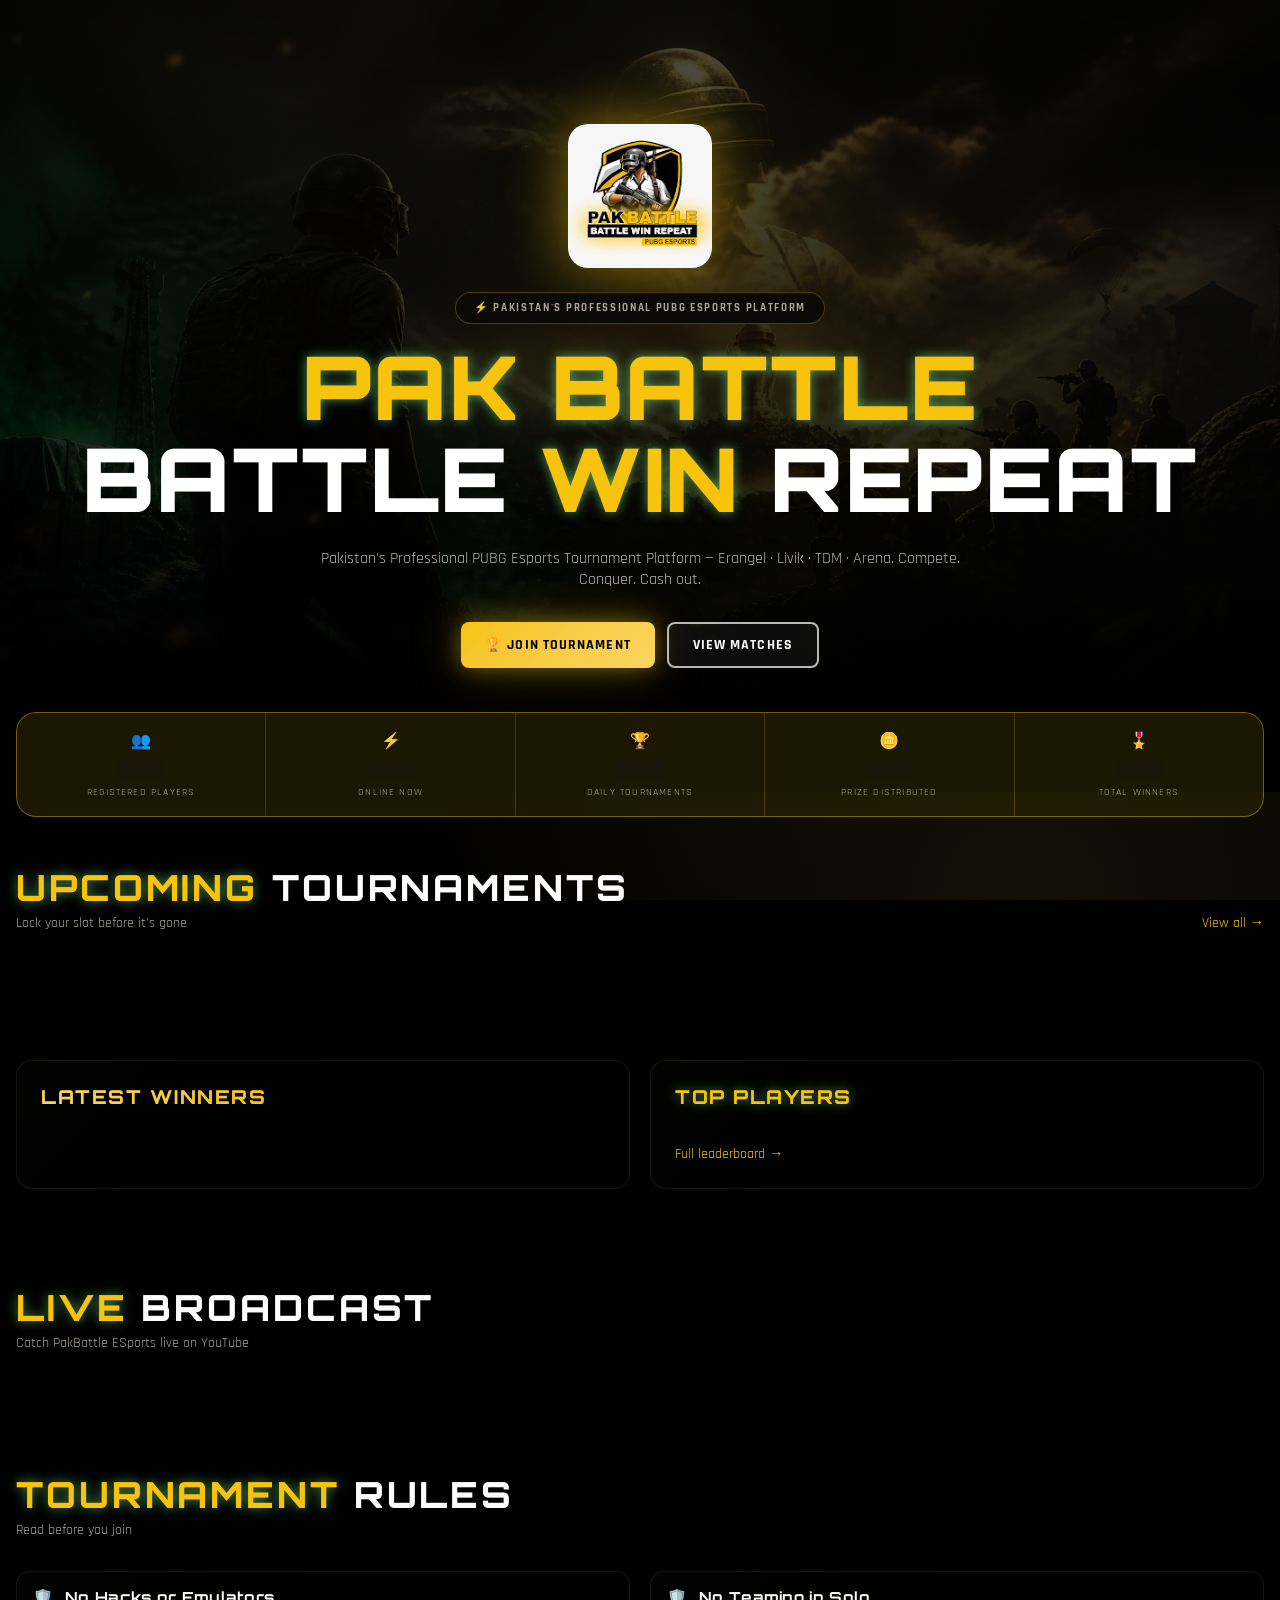
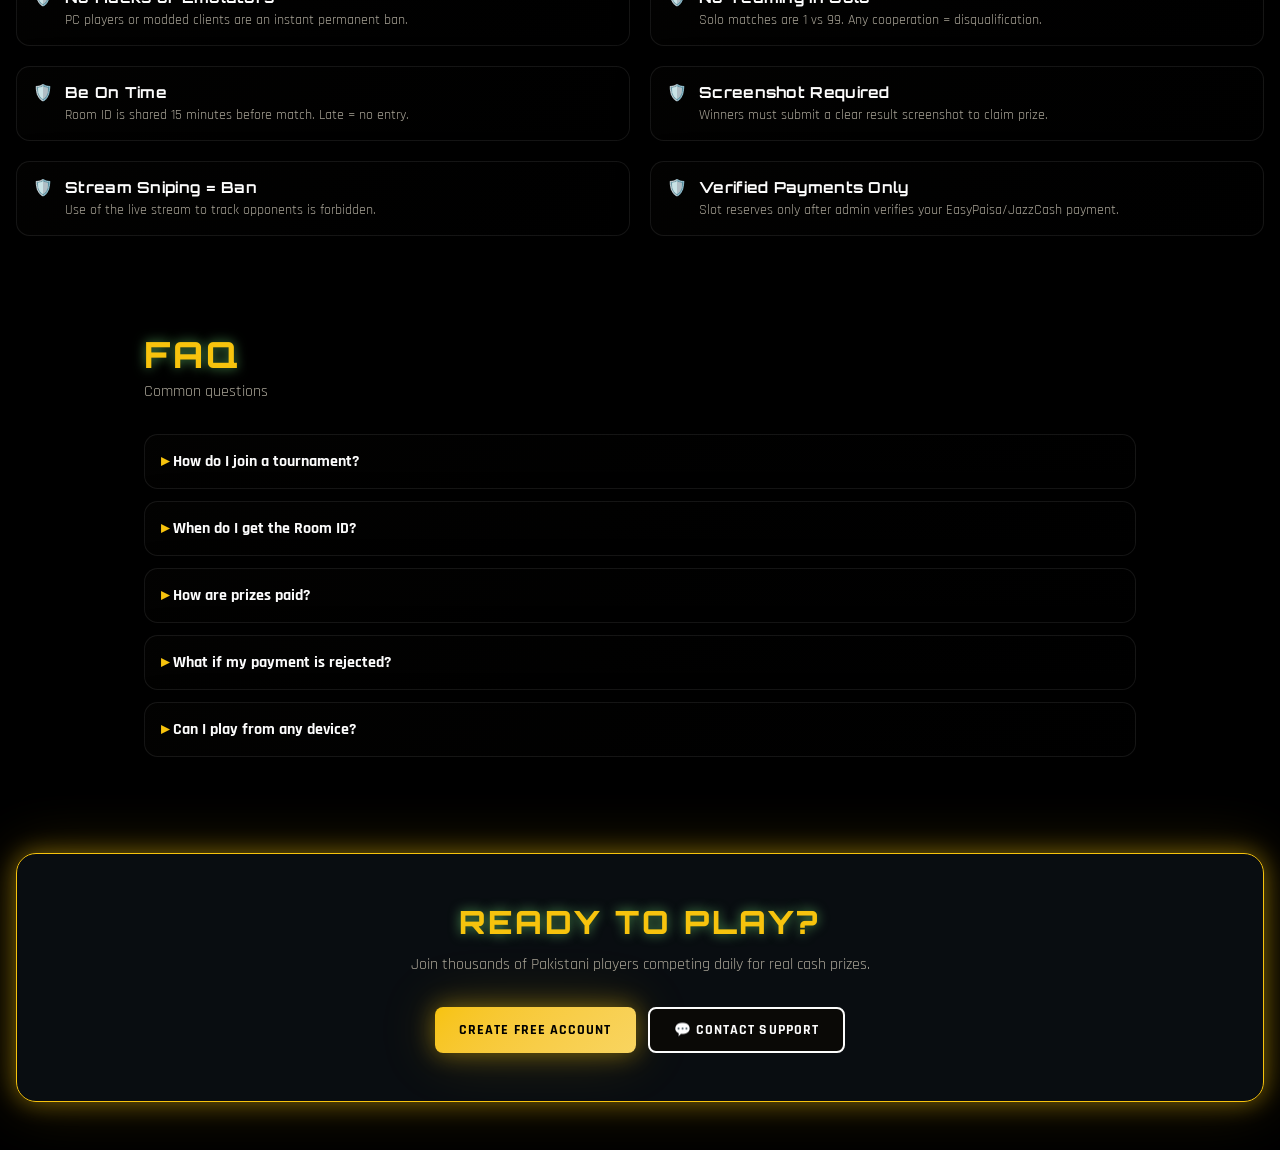
<file: index.html>
<!DOCTYPE html>
<html lang="en">
<head>
<meta charset="UTF-8" />
<meta name="viewport" content="width=device-width, initial-scale=1" />
<title>PakBattle Esports — Pakistan's No.1 PUBG Mobile Tournament Platform</title>
<meta name="description" content="Join daily paid PUBG Mobile tournaments in Pakistan. Big prize pools. EasyPaisa & JazzCash payments." />
<link rel="icon" href="assets/logo.png" />
<link rel="stylesheet" href="css/style.css" />
</head>
<body>
<div id="header"></div>
<main>

  <section class="hero">
    <img class="bg" src="assets/hero-bg.jpg" alt="" />
    <div class="overlay"></div>
    <div class="hero-content">
      <img class="logo" src="assets/logo.png" alt="PAK BATTLE" />
      <div class="pill" style="margin-bottom:1rem;">⚡ Pakistan's Professional PUBG Esports Platform</div>
      <h1><span class="neon-text">PAK BATTLE</span><br /><span style="color:#fff;">BATTLE <span class="neon-text">WIN</span> REPEAT</span></h1>
      <p>Pakistan's Professional PUBG Esports Tournament Platform — Erangel · Livik · TDM · Arena. Compete. Conquer. Cash out.</p>
      <div class="hero-actions">
        <a href="tournaments.html" class="btn-neon">🏆 Join Tournament</a>
        <a href="live.html" class="btn-outline" style="border:2px solid rgba(255,255,255,.7); background:rgba(255,255,255,.05);">View Matches</a>
      </div>
    </div>
  </section>

  <section class="container" style="margin-top:-5rem; position:relative;">
    <div id="liveStats" class="live-stats">
      <div class="item"><div class="icon">👥</div><div class="val skeleton" style="height:1.4rem;width:3rem;margin:0 auto;">&nbsp;</div><div class="lbl">Registered Players</div></div>
      <div class="item"><div class="icon">⚡</div><div class="val skeleton" style="height:1.4rem;width:3rem;margin:0 auto;">&nbsp;</div><div class="lbl">Online Now</div></div>
      <div class="item"><div class="icon">🏆</div><div class="val skeleton" style="height:1.4rem;width:3rem;margin:0 auto;">&nbsp;</div><div class="lbl">Daily Tournaments</div></div>
      <div class="item"><div class="icon">🪙</div><div class="val skeleton" style="height:1.4rem;width:3rem;margin:0 auto;">&nbsp;</div><div class="lbl">Prize Distributed</div></div>
      <div class="item"><div class="icon">🎖️</div><div class="val skeleton" style="height:1.4rem;width:3rem;margin:0 auto;">&nbsp;</div><div class="lbl">Total Winners</div></div>
    </div>
  </section>

  <section class="section" id="liveSection" style="display:none;">
    <div class="section-head"><div><h2 class="section-title"><span class="neon-text">Live</span> Broadcast</h2><p>🔴 Streaming right now on YouTube</p></div></div>
    <div class="animate-float-up" style="margin-top:1.5rem;" id="liveEmbedTop"></div>
  </section>

  <section class="section" id="featuredSection" style="display:none;">
    <div class="section-head"><div><h2 class="section-title"><span class="neon-text">Featured</span> Tournament</h2><p>The biggest battle this week</p></div></div>
    <div id="featuredCard" class="glass" style="margin-top:2rem; border-radius:1.25rem; overflow:hidden; display:grid;"></div>
  </section>

  <section class="section">
    <div class="section-head">
      <div><h2 class="section-title"><span class="neon-text">Upcoming</span> Tournaments</h2><p>Lock your slot before it's gone</p></div>
      <a href="tournaments.html" style="color:var(--primary); font-size:.9rem;">View all →</a>
    </div>
    <div id="upcomingGrid" class="grid grid-3" style="margin-top:2rem;"></div>
  </section>

  <section class="section grid grid-2">
    <div class="glass card">
      <h3 class="section-title" style="font-size:1.2rem;"><span class="gold-text">Latest Winners</span></h3>
      <div id="winnersList" style="margin-top:1.25rem; display:flex; flex-direction:column; gap:.75rem;"></div>
    </div>
    <div class="glass card">
      <h3 class="section-title" style="font-size:1.2rem;"><span class="neon-text">Top Players</span></h3>
      <div id="topPlayersList" style="margin-top:1.25rem; display:flex; flex-direction:column; gap:.5rem;"></div>
      <a href="leaderboard.html" style="display:inline-block; margin-top:1rem; color:var(--primary); font-size:.9rem;">Full leaderboard →</a>
    </div>
  </section>

  <section class="section" id="liveSectionBottom">
    <div class="section-head"><div><h2 class="section-title"><span class="neon-text">Live</span> Broadcast</h2><p>Catch PakBattle ESports live on YouTube</p></div></div>
    <div class="animate-float-up" style="margin-top:1.5rem;" id="liveEmbedBottom"></div>
  </section>

  <section class="section">
    <div class="section-head"><div><h2 class="section-title"><span class="neon-text">Tournament</span> Rules</h2><p>Read before you join</p></div></div>
    <div class="grid grid-2" style="margin-top:2rem;">
      <div class="glass rule-card"><div>🛡️</div><div><h4>No Hacks or Emulators</h4><p>PC players or modded clients are an instant permanent ban.</p></div></div>
      <div class="glass rule-card"><div>🛡️</div><div><h4>No Teaming in Solo</h4><p>Solo matches are 1 vs 99. Any cooperation = disqualification.</p></div></div>
      <div class="glass rule-card"><div>🛡️</div><div><h4>Be On Time</h4><p>Room ID is shared 15 minutes before match. Late = no entry.</p></div></div>
      <div class="glass rule-card"><div>🛡️</div><div><h4>Screenshot Required</h4><p>Winners must submit a clear result screenshot to claim prize.</p></div></div>
      <div class="glass rule-card"><div>🛡️</div><div><h4>Stream Sniping = Ban</h4><p>Use of the live stream to track opponents is forbidden.</p></div></div>
      <div class="glass rule-card"><div>🛡️</div><div><h4>Verified Payments Only</h4><p>Slot reserves only after admin verifies your EasyPaisa/JazzCash payment.</p></div></div>
    </div>
  </section>

  <section class="section" id="reviewsSection" style="display:none;">
    <div class="section-head"><div><h2 class="section-title"><span class="neon-text">Player</span> Reviews</h2><p>What the community says</p></div></div>
    <div id="reviewsGrid" class="grid grid-3" style="margin-top:2rem;"></div>
  </section>

  <section class="container-md" style="padding:3rem 1rem;">
    <div><h2 class="section-title"><span class="neon-text">FAQ</span></h2><p class="muted" style="margin-top:.25rem;">Common questions</p></div>
    <div style="margin-top:2rem; display:flex; flex-direction:column; gap:.75rem;">
      <details class="faq glass"><summary>How do I join a tournament?</summary><p>Create an account, pick a tournament, pay the entry fee via EasyPaisa or JazzCash, upload your screenshot. Admin verifies and your slot is reserved.</p></details>
      <details class="faq glass"><summary>When do I get the Room ID?</summary><p>Room ID and password appear in your dashboard 15 minutes before match start.</p></details>
      <details class="faq glass"><summary>How are prizes paid?</summary><p>Winners receive their prize via the same method they paid (EasyPaisa or JazzCash) within 24 hours.</p></details>
      <details class="faq glass"><summary>What if my payment is rejected?</summary><p>You'll be notified with a reason. Resubmit with the correct transaction ID and screenshot.</p></details>
      <details class="faq glass"><summary>Can I play from any device?</summary><p>Mobile and tablet only. Emulators are banned and result in a permanent ban.</p></details>
    </div>
  </section>

  <section class="section">
    <div class="glass-strong neon-border" style="border-radius:1.25rem; padding:3rem 1.5rem; text-align:center;">
      <h3 class="section-title" style="font-size:2rem;"><span class="neon-text">Ready to play?</span></h3>
      <p class="muted" style="margin:.75rem auto 0; max-width:32rem;">Join thousands of Pakistani players competing daily for real cash prizes.</p>
      <div class="hero-actions">
        <a href="auth.html?mode=signup" class="btn-neon">Create Free Account</a>
        <a href="contact.html" class="btn-outline" style="border:2px solid var(--accent); color:var(--accent);">💬 Contact Support</a>
      </div>
    </div>
  </section>

</main>
<div id="footer"></div>
<script type="module" src="js/home.js"></script>
</body>
</html>
</file>
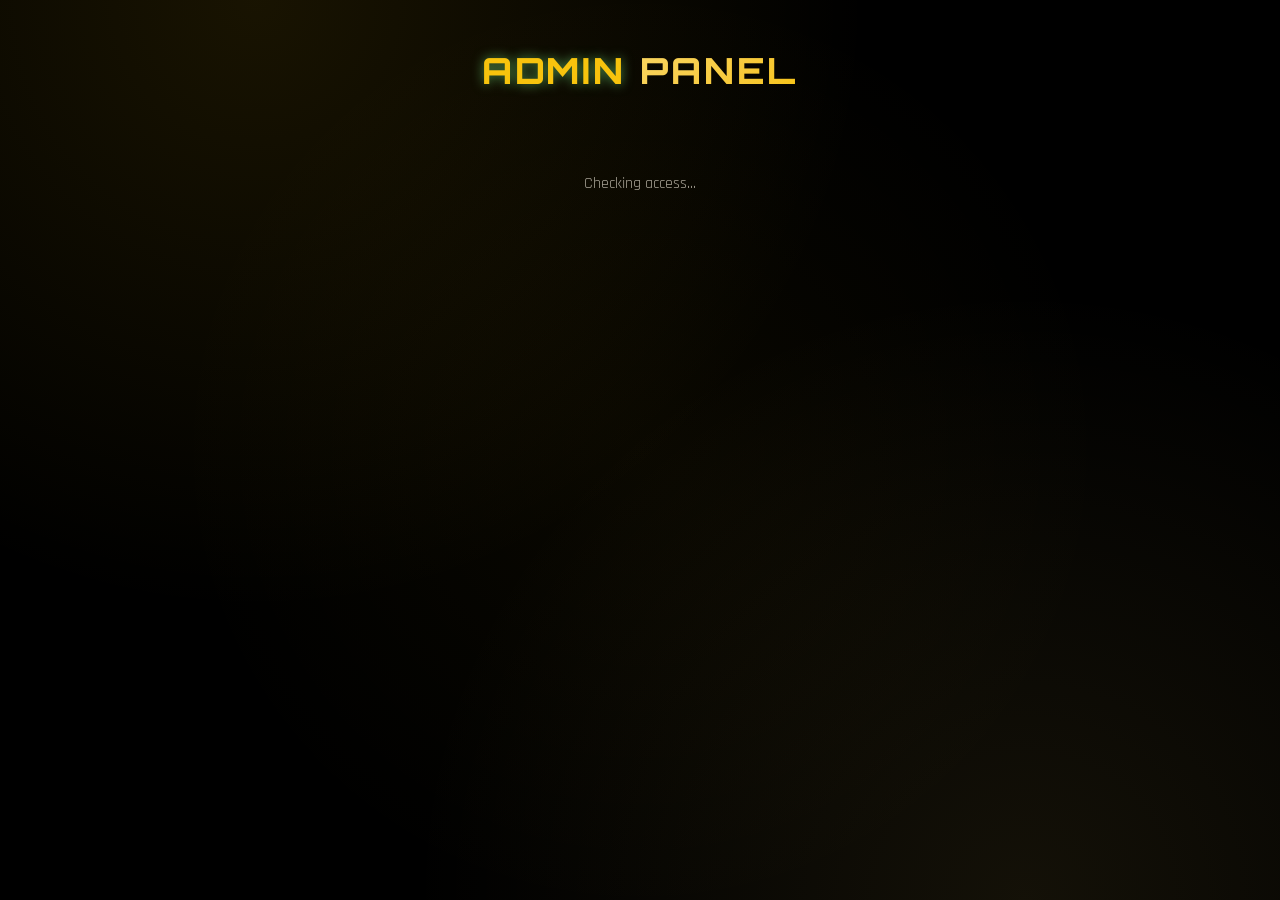
<file: admin.html>
<!DOCTYPE html>
<html lang="en">
<head>
<meta charset="UTF-8" />
<meta name="viewport" content="width=device-width, initial-scale=1" />
<title>Admin — PakBattle Esports</title>
<link rel="icon" href="assets/logo.png" />
<link rel="stylesheet" href="css/style.css" />
</head>
<body>
<div id="header"></div>
<main class="section">
  <h1 class="section-title"><span class="neon-text">Admin</span> <span class="gold-text">Panel</span></h1>
  <div id="gate" class="page-loading">Checking access...</div>

  <div id="adminUi" style="display:none;">
    <div class="admin-tabbar" id="adminTabs">
      <button class="pill active" data-tab="tournaments">🏆 Tournaments</button>
      <button class="pill" data-tab="payments">💳 Payments</button>
      <button class="pill" data-tab="rooms">🔑 Room IDs</button>
      <button class="pill" data-tab="results">🎖️ Results</button>
      <button class="pill" data-tab="players">👥 Players</button>
      <button class="pill" data-tab="settings">⚙️ Settings</button>
    </div>
    <div class="glass admin-panel" id="adminPanel"></div>
  </div>
</main>
<div id="footer"></div>
<script type="module" src="js/admin.js"></script>
</body>
</html>
</file>
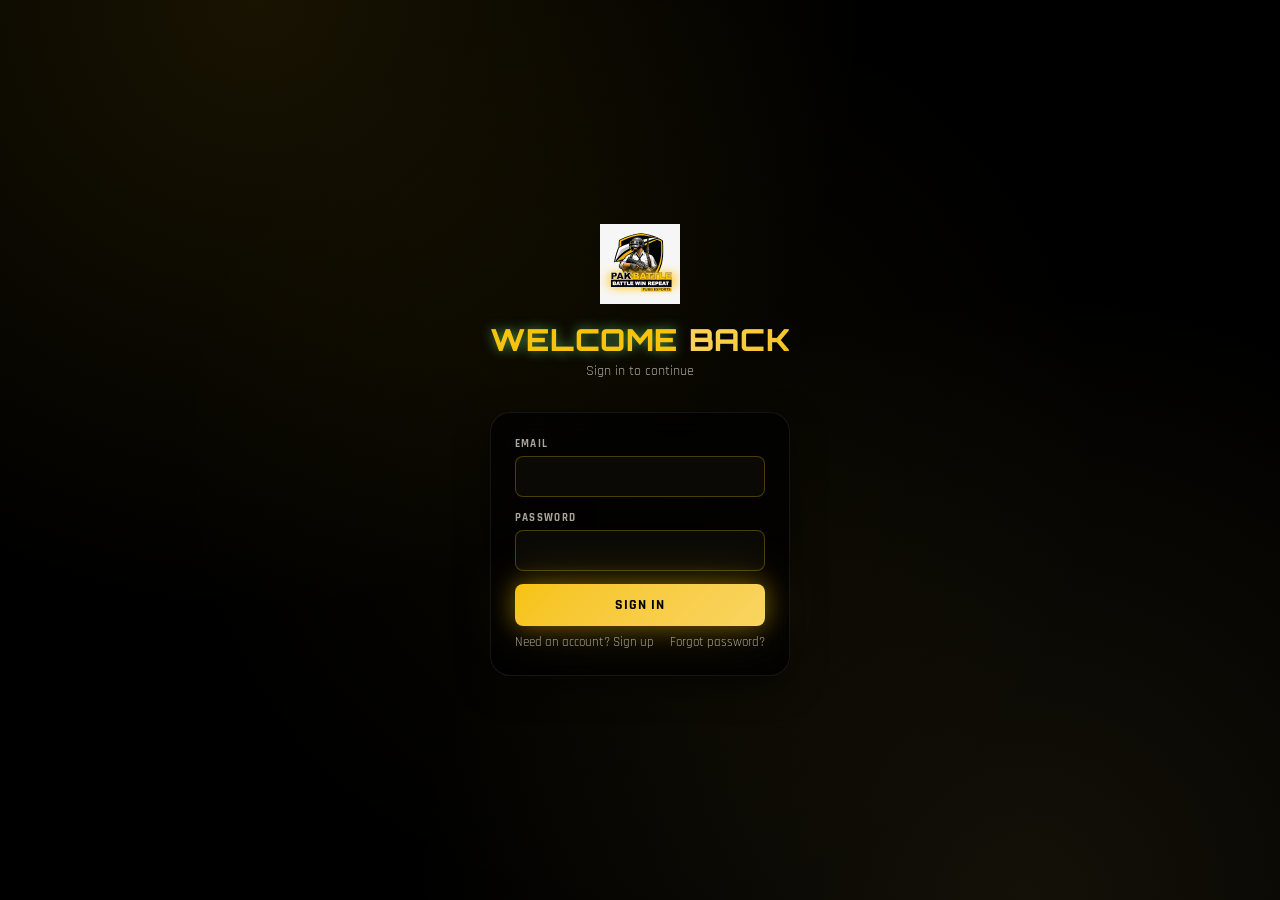
<file: auth.html>
<!DOCTYPE html>
<html lang="en">
<head>
<meta charset="UTF-8" />
<meta name="viewport" content="width=device-width, initial-scale=1" />
<title>Login / Sign Up — PakBattle Esports</title>
<link rel="icon" href="assets/logo.png" />
<link rel="stylesheet" href="css/style.css" />
</head>
<body>
<div id="header"></div>
<main class="auth-wrap">
  <img class="logo" src="assets/logo.png" alt="" />
  <h1 id="authTitle"><span class="neon-text">Welcome</span> <span class="gold-text">Back</span></h1>
  <p id="authSub">Sign in to continue</p>

  <form id="authForm" class="glass auth-form">
    <div id="signupFields" style="display:none;">
      <label class="field"><span>Full Name</span><input id="full_name" /></label>
      <div class="two-col">
        <label class="field"><span>PUBG UID</span><input id="pubg_uid" /></label>
        <label class="field"><span>PUBG Username</span><input id="pubg_username" /></label>
      </div>
      <label class="field"><span>Mobile</span><input id="mobile" placeholder="03XX-XXXXXXX" /></label>
    </div>
    <label class="field"><span>Email</span><input id="email" type="email" required /></label>
    <label class="field"><span>Password</span><input id="password" type="password" required /></label>
    <label class="field" id="confirmField" style="display:none;"><span>Confirm Password</span><input id="confirm" type="password" /></label>

    <button type="submit" id="submitBtn" class="btn-neon" style="width:100%;">Sign In</button>

    <div class="form-foot">
      <button type="button" id="toggleMode">Need an account? Sign up</button>
      <button type="button" id="forgotBtn">Forgot password?</button>
    </div>
  </form>
</main>
<div id="footer"></div>
<script type="module" src="js/auth-page.js"></script>
</body>
</html>
</file>
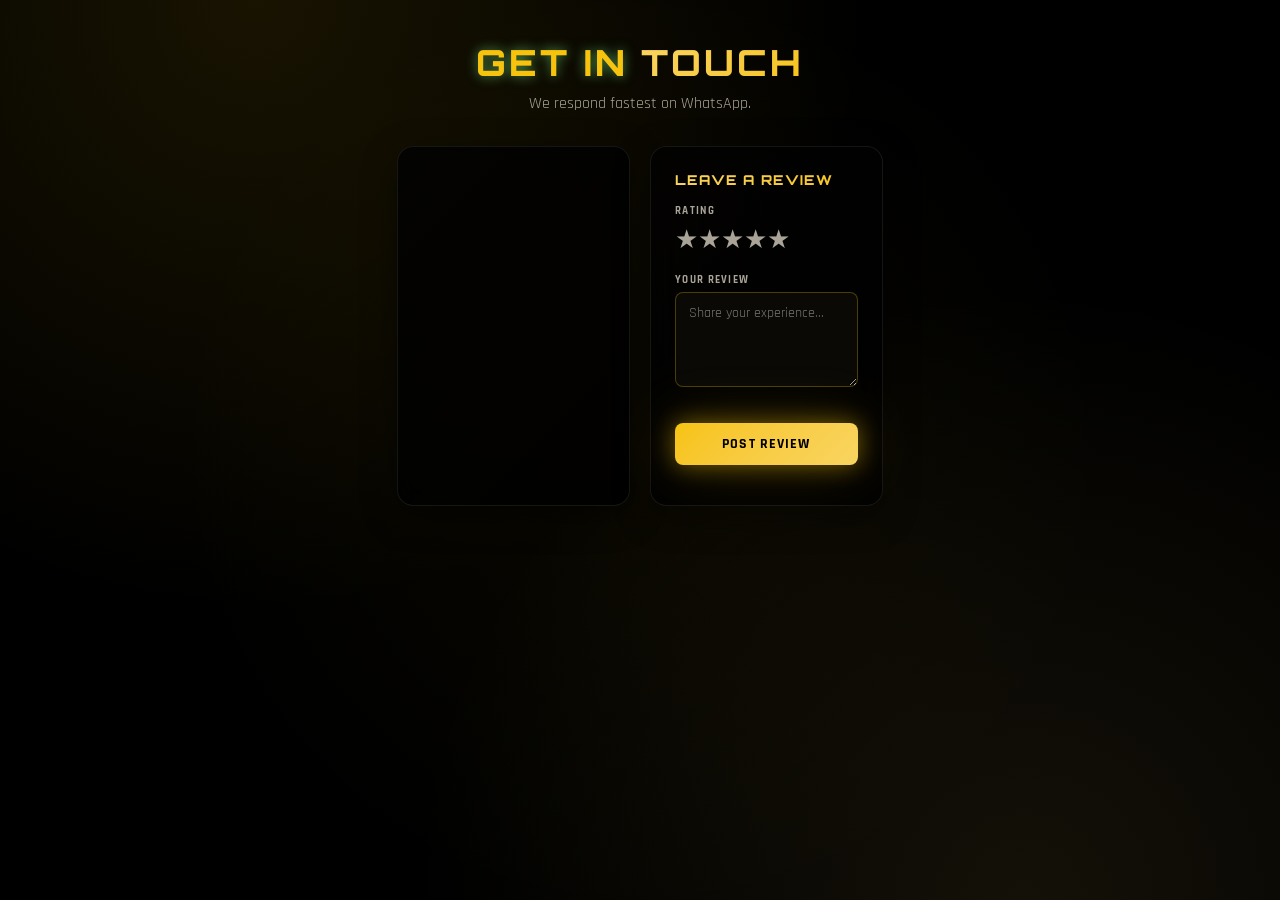
<file: contact.html>
<!DOCTYPE html>
<html lang="en">
<head>
<meta charset="UTF-8" />
<meta name="viewport" content="width=device-width, initial-scale=1" />
<title>Contact — PakBattle Esports</title>
<link rel="icon" href="assets/logo.png" />
<link rel="stylesheet" href="css/style.css" />
</head>
<body>
<div id="header"></div>
<main class="container-md" style="padding:2.5rem 1rem;">
  <div class="text-center">
    <h1 class="section-title"><span class="neon-text">Get in</span> <span class="gold-text">Touch</span></h1>
    <p class="muted" style="margin-top:.5rem;">We respond fastest on WhatsApp.</p>
  </div>

  <div class="grid grid-2" style="margin-top:2rem;">
    <div class="glass card" id="contactBox"></div>

    <form id="reviewForm" class="glass card" style="display:flex; flex-direction:column; gap:1rem;">
      <h3 class="gold-text" style="font-size:.85rem; font-weight:800; text-transform:uppercase; letter-spacing:.1em;">Leave a Review</h3>
      <div>
        <span style="display:block; margin-bottom:.35rem; font-size:.68rem; font-weight:700; text-transform:uppercase; letter-spacing:.12em; color:var(--muted-foreground);">Rating</span>
        <div class="stars" id="starRow">
          <button type="button" data-n="1">★</button><button type="button" data-n="2">★</button><button type="button" data-n="3">★</button><button type="button" data-n="4">★</button><button type="button" data-n="5">★</button>
        </div>
      </div>
      <label class="field"><span>Your Review</span><textarea id="comment" rows="4" maxlength="500" placeholder="Share your experience..."></textarea></label>
      <button type="submit" class="btn-neon">Post Review</button>
      <p id="reviewHint" class="muted text-center" style="font-size:.75rem;"></p>
    </form>
  </div>
</main>
<div id="footer"></div>
<script type="module" src="js/contact.js"></script>
</body>
</html>
</file>
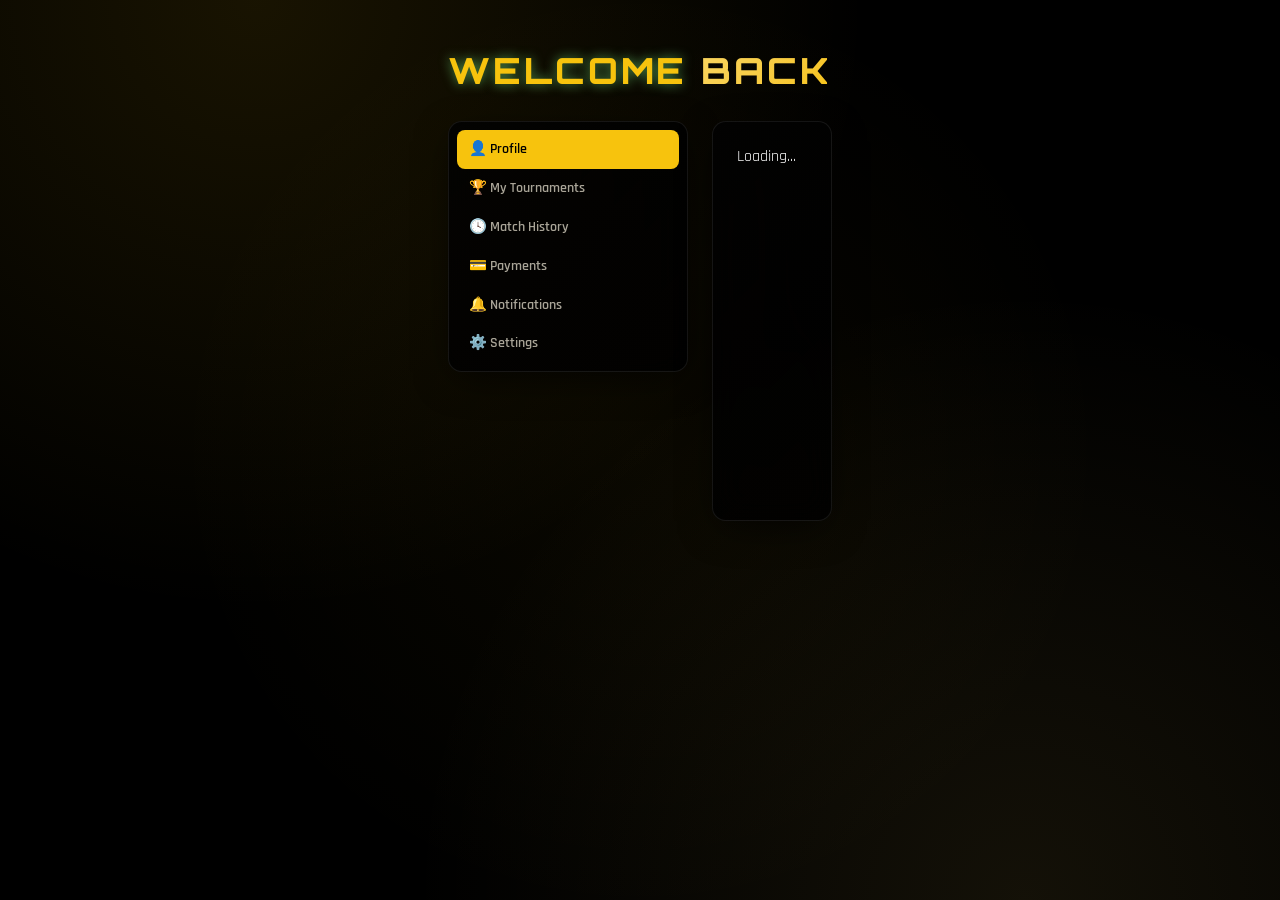
<file: dashboard.html>
<!DOCTYPE html>
<html lang="en">
<head>
<meta charset="UTF-8" />
<meta name="viewport" content="width=device-width, initial-scale=1" />
<title>Dashboard — PakBattle Esports</title>
<link rel="icon" href="assets/logo.png" />
<link rel="stylesheet" href="css/style.css" />
</head>
<body>
<div id="header"></div>
<main class="section">
  <div style="display:flex; flex-wrap:wrap; align-items:center; justify-content:space-between; gap:1rem;">
    <div>
      <h1 class="section-title"><span class="neon-text">Welcome</span> <span class="gold-text">back</span></h1>
      <p class="muted" id="welcomeName" style="margin-top:.25rem;"></p>
    </div>
    <a href="admin.html" id="adminLink" class="btn-gold btn-sm" style="display:none;">Admin Panel</a>
  </div>

  <div class="dash-layout">
    <aside class="glass dash-side" id="tabRow">
      <button data-tab="profile" class="active">👤 Profile</button>
      <button data-tab="tournaments">🏆 My Tournaments</button>
      <button data-tab="history">🕓 Match History</button>
      <button data-tab="payments">💳 Payments</button>
      <button data-tab="notifications">🔔 Notifications</button>
      <button data-tab="settings">⚙️ Settings</button>
    </aside>
    <section class="glass dash-panel" id="panel">Loading...</section>
  </div>
</main>
<div id="footer"></div>
<script type="module" src="js/dashboard.js"></script>
</body>
</html>
</file>
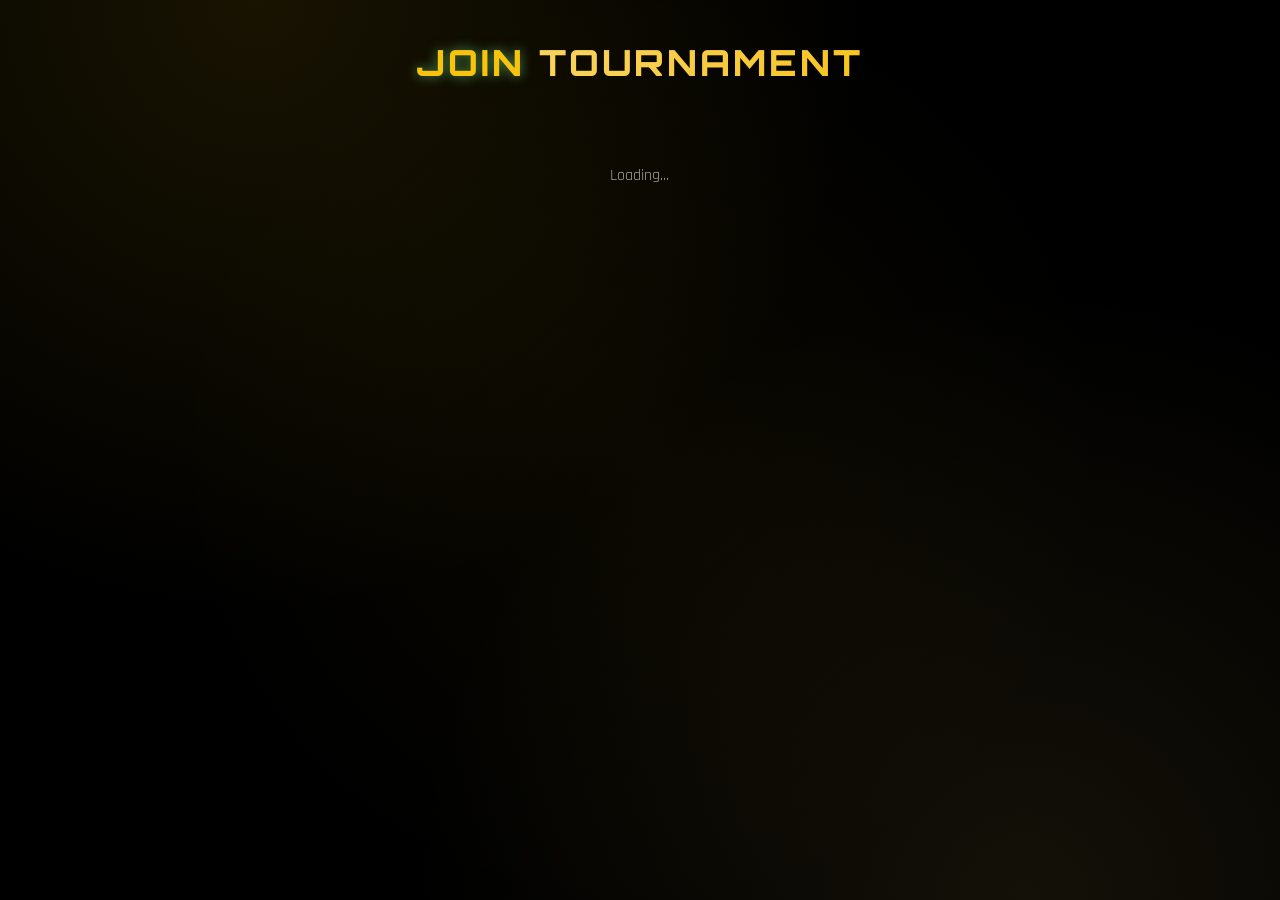
<file: join.html>
<!DOCTYPE html>
<html lang="en">
<head>
<meta charset="UTF-8" />
<meta name="viewport" content="width=device-width, initial-scale=1" />
<title>Join Tournament — PakBattle Esports</title>
<link rel="icon" href="assets/logo.png" />
<link rel="stylesheet" href="css/style.css" />
</head>
<body>
<div id="header"></div>
<main class="container-sm" style="padding:2.5rem 1rem;">
  <h1 class="section-title"><span class="neon-text">Join</span> <span class="gold-text">Tournament</span></h1>
  <div id="content" class="page-loading">Loading...</div>
</main>
<div id="footer"></div>
<script type="module" src="js/join.js"></script>
</body>
</html>
</file>
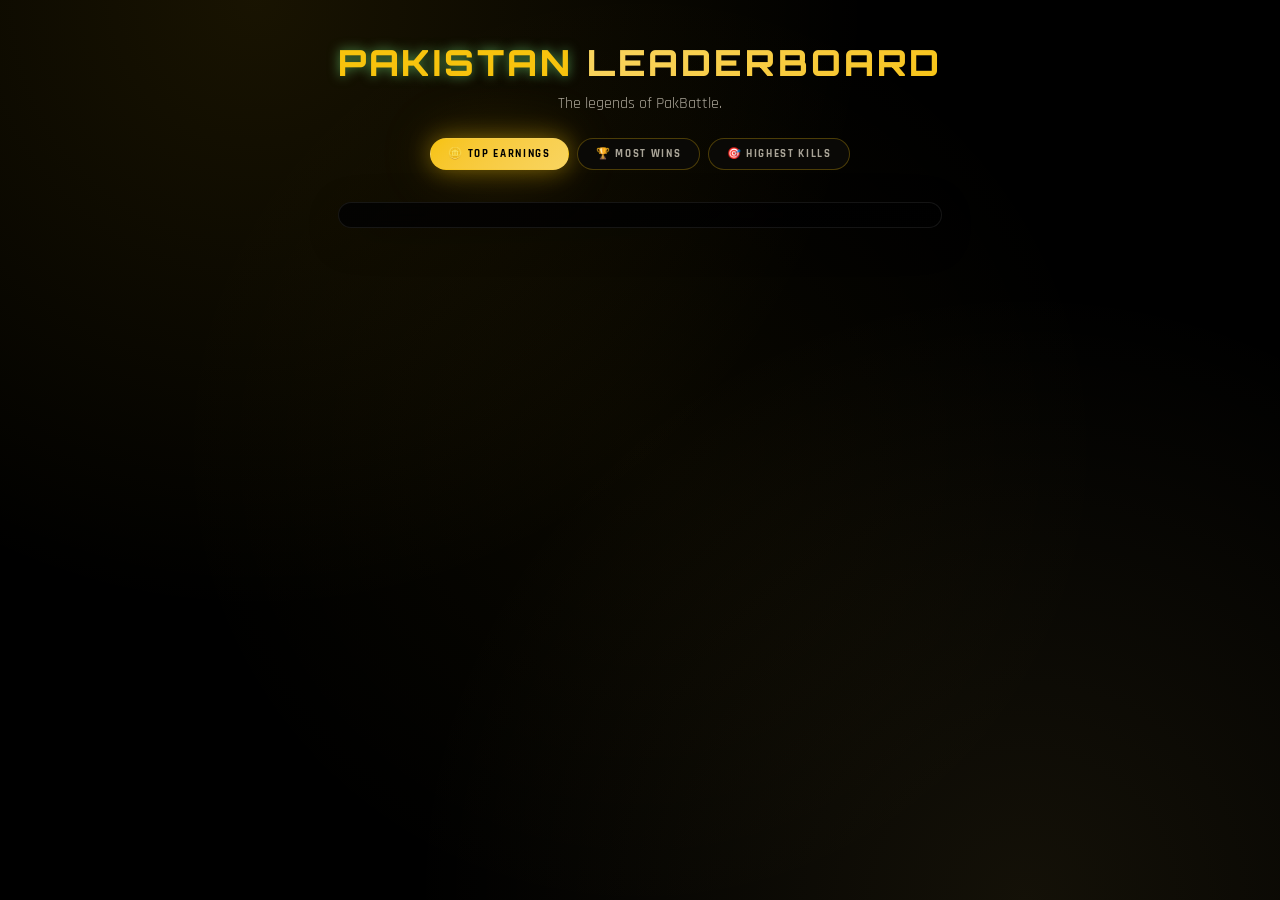
<file: leaderboard.html>
<!DOCTYPE html>
<html lang="en">
<head>
<meta charset="UTF-8" />
<meta name="viewport" content="width=device-width, initial-scale=1" />
<title>Leaderboard — PakBattle Esports</title>
<link rel="icon" href="assets/logo.png" />
<link rel="stylesheet" href="css/style.css" />
</head>
<body>
<div id="header"></div>
<main class="container-md" style="padding:2.5rem 1rem;">
  <div class="text-center">
    <h1 class="section-title"><span class="neon-text">Pakistan</span> <span class="gold-text">Leaderboard</span></h1>
    <p class="muted" style="margin-top:.5rem;">The legends of PakBattle.</p>
  </div>
  <div class="tabs-row" style="justify-content:center; margin-top:1.5rem;" id="sortRow">
    <button class="pill active" data-sort="total_earnings">🪙 Top Earnings</button>
    <button class="pill" data-sort="total_wins">🏆 Most Wins</button>
    <button class="pill" data-sort="total_kills">🎯 Highest Kills</button>
  </div>
  <div id="list" class="glass" style="margin-top:2rem; border-radius:1.25rem; padding:.75rem;"></div>
</main>
<div id="footer"></div>
<script type="module" src="js/leaderboard.js"></script>
</body>
</html>
</file>
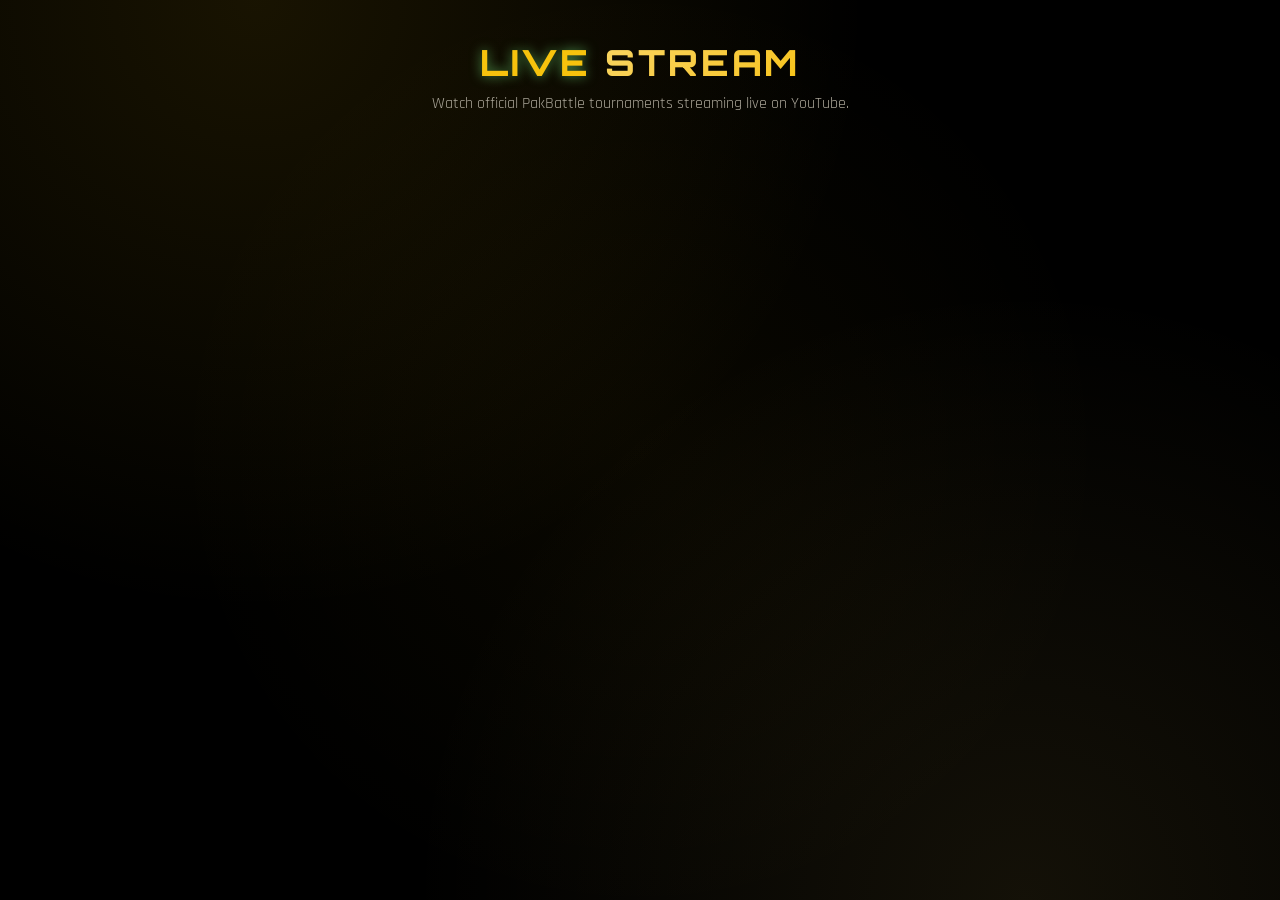
<file: live.html>
<!DOCTYPE html>
<html lang="en">
<head>
<meta charset="UTF-8" />
<meta name="viewport" content="width=device-width, initial-scale=1" />
<title>Live Stream — PakBattle Esports</title>
<link rel="icon" href="assets/logo.png" />
<link rel="stylesheet" href="css/style.css" />
</head>
<body>
<div id="header"></div>
<main class="container-md" style="padding:2.5rem 1rem;">
  <div class="text-center">
    <h1 class="section-title"><span class="neon-text">Live</span> <span class="gold-text">Stream</span></h1>
    <p class="muted" style="margin-top:.5rem;">Watch official PakBattle tournaments streaming live on YouTube.</p>
  </div>
  <div id="embed" style="margin-top:2rem;"></div>
</main>
<div id="footer"></div>
<script type="module" src="js/live.js"></script>
</body>
</html>
</file>
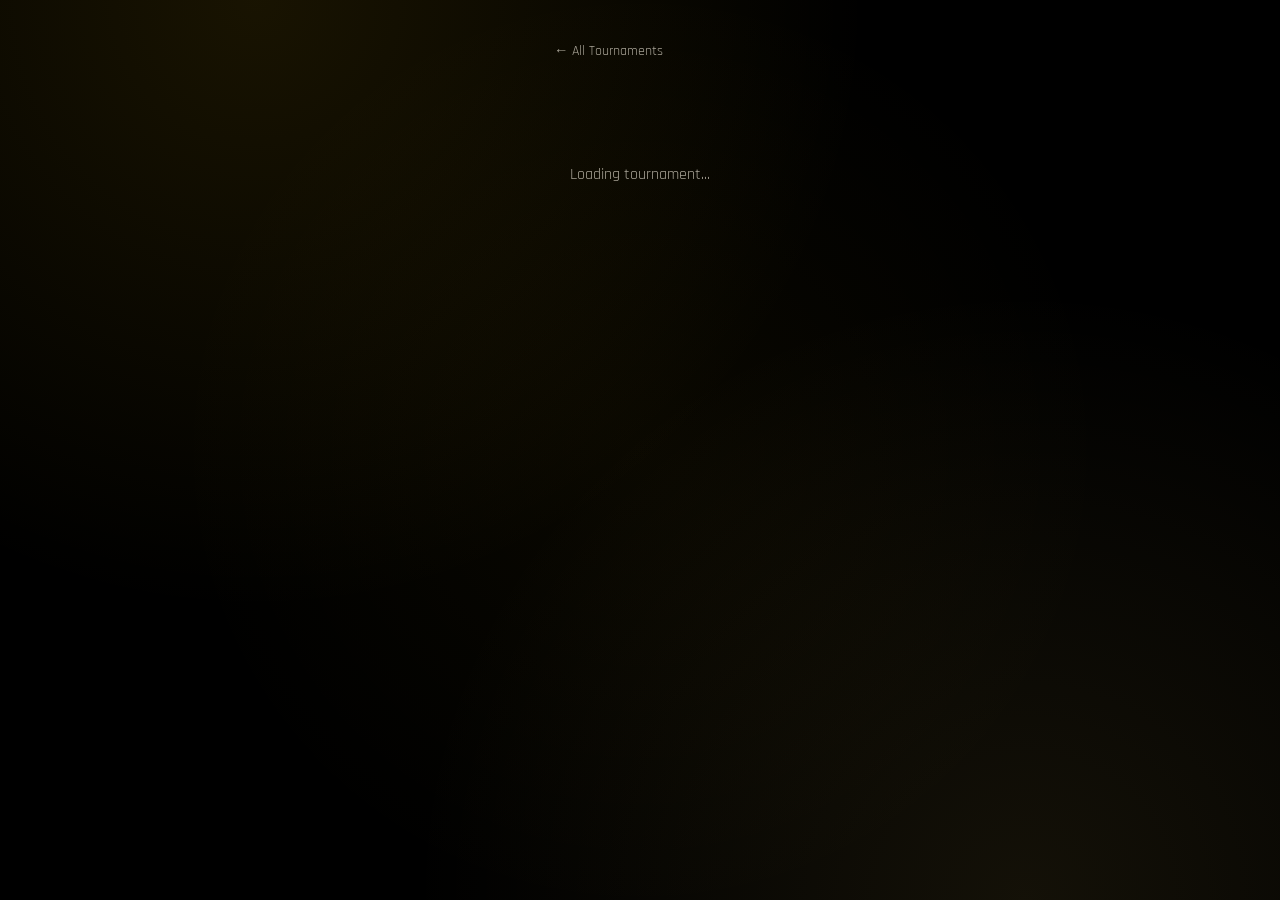
<file: tournament.html>
<!DOCTYPE html>
<html lang="en">
<head>
<meta charset="UTF-8" />
<meta name="viewport" content="width=device-width, initial-scale=1" />
<title>Tournament — PakBattle Esports</title>
<link rel="icon" href="assets/logo.png" />
<link rel="stylesheet" href="css/style.css" />
</head>
<body>
<div id="header"></div>
<main class="container-md" style="padding:2.5rem 1rem;">
  <a href="tournaments.html" style="display:inline-flex; align-items:center; gap:.5rem; font-size:.9rem; color:var(--muted-foreground); margin-bottom:1.5rem;">← All Tournaments</a>
  <div id="content" class="page-loading">Loading tournament...</div>
</main>
<div id="footer"></div>
<script type="module" src="js/tournament-detail.js"></script>
</body>
</html>
</file>
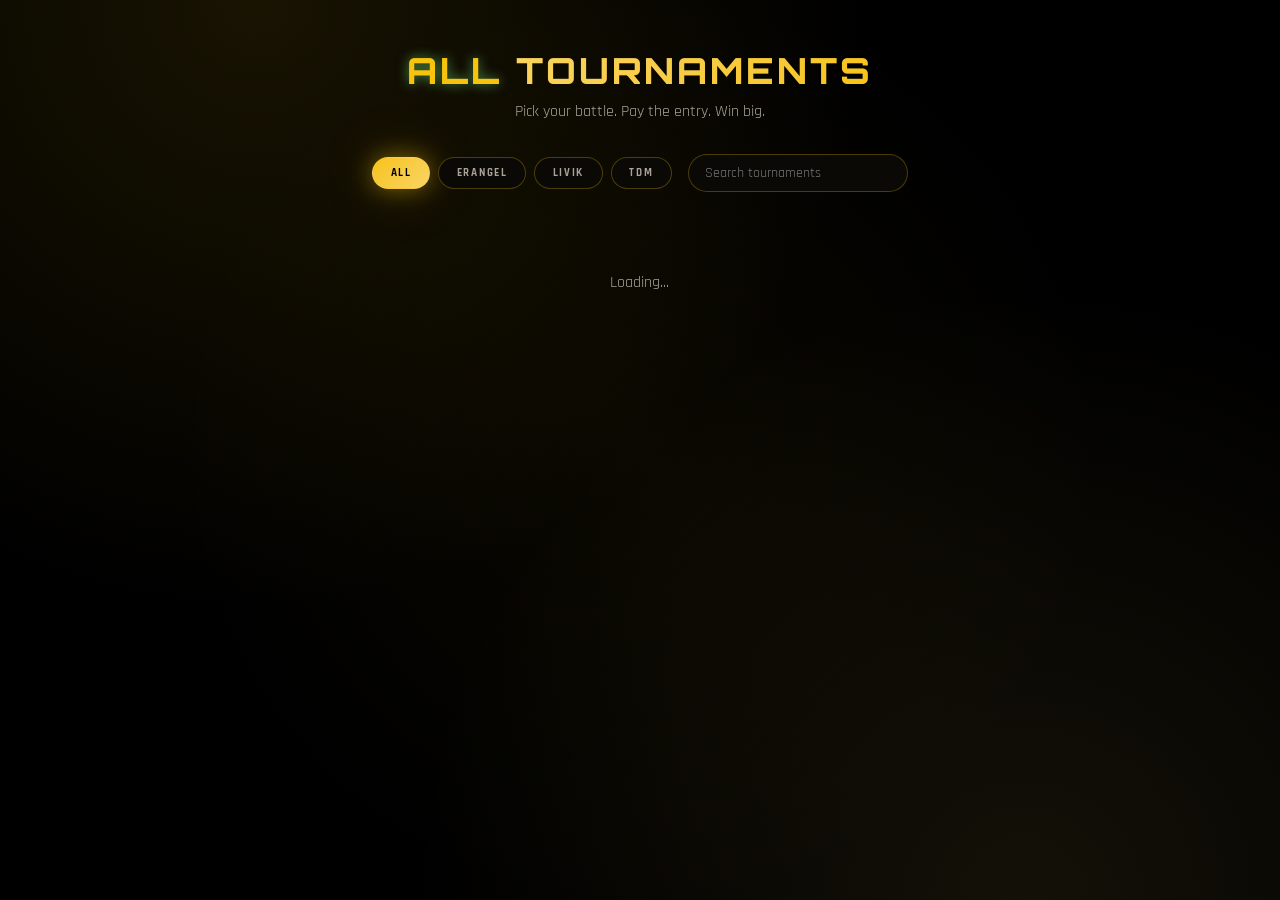
<file: tournaments.html>
<!DOCTYPE html>
<html lang="en">
<head>
<meta charset="UTF-8" />
<meta name="viewport" content="width=device-width, initial-scale=1" />
<title>Tournaments — PakBattle Esports</title>
<meta name="description" content="Browse all upcoming PUBG Mobile tournaments. Erangel, Livik, TDM." />
<link rel="icon" href="assets/logo.png" />
<link rel="stylesheet" href="css/style.css" />
</head>
<body>
<div id="header"></div>
<main class="section">
  <div class="text-center">
    <h1 class="section-title"><span class="neon-text">All</span> <span class="gold-text">Tournaments</span></h1>
    <p class="muted" style="margin-top:.5rem;">Pick your battle. Pay the entry. Win big.</p>
  </div>

  <div style="margin-top:2rem; display:flex; flex-wrap:wrap; align-items:center; justify-content:space-between; gap:1rem;">
    <div class="tabs-row" id="filterRow">
      <button class="pill active" data-filter="all">All</button>
      <button class="pill" data-filter="erangel">Erangel</button>
      <button class="pill" data-filter="livik">Livik</button>
      <button class="pill" data-filter="tdm">TDM</button>
    </div>
    <input id="searchInput" type="text" placeholder="Search tournaments" class="field" style="margin:0; width:220px;" />
  </div>

  <div id="status" class="page-loading">Loading...</div>
  <div id="grid" class="grid grid-3" style="margin-top:2rem;"></div>
</main>
<div id="footer"></div>
<script type="module" src="js/tournaments.js"></script>
</body>
</html>
</file>
<file: css/style.css>
@import url('https://fonts.googleapis.com/css2?family=Orbitron:wght@500;700;800;900&family=Rajdhani:wght@400;500;600;700&display=swap');

:root{
  --radius: 0.75rem;
  --background: oklch(0.04 0 0);
  --foreground: oklch(0.99 0 0);
  --surface: oklch(0.09 0.005 90);
  --card: oklch(0.09 0.005 90);
  --popover: oklch(0.07 0.005 90);

  --primary: oklch(0.84 0.17 89);
  --primary-foreground: oklch(0.04 0 0);
  --neon: oklch(0.84 0.17 89);
  --neon-foreground: oklch(0.04 0 0);

  --gold: oklch(0.88 0.14 92);
  --gold-foreground: oklch(0.04 0 0);

  --secondary: oklch(0.14 0.008 90);
  --muted: oklch(0.14 0.008 90);
  --muted-foreground: oklch(0.72 0.02 90);
  --accent: oklch(0.99 0 0);
  --accent-foreground: oklch(0.04 0 0);
  --destructive: oklch(0.65 0.22 25);
  --destructive-foreground: oklch(0.99 0 0);

  --border: oklch(0.84 0.17 89 / 28%);
  --input: oklch(0.14 0.008 90);
  --ring: oklch(0.84 0.17 89 / 60%);

  --gradient-neon: linear-gradient(135deg, var(--neon), var(--gold));
  --gradient-gold: linear-gradient(135deg, var(--gold), var(--neon));
  --gradient-card: linear-gradient(135deg, oklch(0.09 0.005 90 / 90%) 0%, oklch(0.04 0 0 / 80%) 100%);

  --shadow-neon: 0 0 24px oklch(0.84 0.17 89 / 45%), 0 0 60px oklch(0.84 0.17 89 / 18%);
  --shadow-gold: 0 0 24px oklch(0.88 0.14 92 / 45%), 0 0 60px oklch(0.88 0.14 92 / 18%);
  --shadow-elegant: 0 10px 40px -10px oklch(0 0 0 / 80%);
  --font-display: "Orbitron", "Inter", sans-serif;
  --font-sans: "Rajdhani", "Inter", sans-serif;
}

*{ box-sizing:border-box; margin:0; padding:0; border-color:var(--border); }
html,body{ background-color:#000; color:var(--foreground); font-family:var(--font-sans); -webkit-font-smoothing:antialiased; min-height:100%; }
body{
  background-image:
    radial-gradient(circle at 20% 0%, oklch(0.84 0.17 89 / 10%) 0%, transparent 45%),
    radial-gradient(circle at 80% 100%, oklch(0.88 0.14 92 / 8%) 0%, transparent 45%),
    radial-gradient(circle at 50% 50%, oklch(0.84 0.17 89 / 4%) 0%, transparent 60%);
  background-attachment: fixed;
  display:flex; flex-direction:column; min-height:100vh;
}
main{ flex:1; }
img{ max-width:100%; display:block; }
a{ color:inherit; text-decoration:none; }
button{ font-family:inherit; cursor:pointer; }
input,textarea,select{ font-family:inherit; background:transparent; color:inherit; }
h1,h2,h3,h4{ font-family:var(--font-display); letter-spacing:0.02em; }
ul{ list-style:none; }
.container{ max-width:1280px; margin:0 auto; padding:0 1rem; }
.container-sm{ max-width:768px; margin:0 auto; padding:0 1rem; }
.container-md{ max-width:1024px; margin:0 auto; padding:0 1rem; }
.text-center{ text-align:center; }
.muted{ color:var(--muted-foreground); }
.hidden{ display:none !important; }

/* ---------- utilities ---------- */
.glass{
  background: var(--gradient-card);
  backdrop-filter: blur(16px) saturate(140%);
  border: 1px solid oklch(1 0 0 / 8%);
  box-shadow: var(--shadow-elegant);
}
.glass-strong{
  background: oklch(0.17 0.012 240 / 85%);
  backdrop-filter: blur(24px) saturate(160%);
  border: 1px solid oklch(1 0 0 / 10%);
}
.neon-text{ color:var(--neon); text-shadow:0 0 12px oklch(0.85 0.18 145 / 60%); }
.gold-text{
  background: var(--gradient-gold);
  -webkit-background-clip:text; background-clip:text; color:transparent;
}
.neon-border{ border:1px solid var(--neon); box-shadow:var(--shadow-neon); }
.btn-neon, .btn-gold{
  display:inline-flex; align-items:center; justify-content:center; gap:.5rem;
  font-weight:700; text-transform:uppercase; letter-spacing:.08em;
  border:none; border-radius:.5rem; padding:.75rem 1.5rem; font-size:.85rem;
  transition:all .25s ease; cursor:pointer;
}
.btn-neon{ background:var(--gradient-neon); color:var(--neon-foreground); box-shadow:var(--shadow-neon); }
.btn-gold{ background:var(--gradient-gold); color:var(--gold-foreground); box-shadow:var(--shadow-gold); }
.btn-neon:hover, .btn-gold:hover{ transform:translateY(-2px); filter:brightness(1.1); }
.btn-outline{
  display:inline-flex; align-items:center; justify-content:center; gap:.5rem;
  border:1px solid var(--border); background:var(--secondary); color:var(--foreground);
  border-radius:.5rem; padding:.75rem 1.5rem; font-size:.85rem; font-weight:700;
  text-transform:uppercase; letter-spacing:.08em; transition:.2s;
}
.btn-outline:hover{ border-color:var(--primary); }
.btn-sm{ padding:.5rem 1rem; font-size:.7rem; border-radius:.5rem; }
button:disabled{ opacity:.6; cursor:not-allowed; }
.pill{
  display:inline-flex; align-items:center; gap:.4rem; border-radius:999px; padding:.5rem 1.1rem;
  font-size:.7rem; font-weight:700; text-transform:uppercase; letter-spacing:.15em;
  border:1px solid var(--border); background:var(--secondary); color:var(--muted-foreground); transition:.2s;
}
.pill.active{ background:var(--gradient-neon); color:var(--neon-foreground); border-color:transparent; box-shadow:var(--shadow-neon); }
.section-title{ font-family:var(--font-display); font-weight:800; font-size:clamp(1.5rem,3vw,2.25rem); text-transform:uppercase; letter-spacing:.08em; }
.section{ max-width:1280px; margin:0 auto; padding:3rem 1rem; }
.section-head{ display:flex; flex-wrap:wrap; align-items:flex-end; justify-content:space-between; gap:.75rem; }
.section-head p{ margin-top:.25rem; font-size:.9rem; color:var(--muted-foreground); }
.grid{ display:grid; gap:1.25rem; }
.grid-2{ grid-template-columns:repeat(1,1fr); }
.grid-3{ grid-template-columns:repeat(1,1fr); }
.grid-4{ grid-template-columns:repeat(2,1fr); }
@media(min-width:640px){ .grid-2{grid-template-columns:repeat(2,1fr);} .grid-3{grid-template-columns:repeat(2,1fr);} }
@media(min-width:768px){ .grid-2{grid-template-columns:repeat(2,1fr);} }
@media(min-width:1024px){ .grid-3{grid-template-columns:repeat(3,1fr);} .grid-4{grid-template-columns:repeat(4,1fr);} }
.card{ border-radius:1rem; padding:1.5rem; }
.rounded-xl{ border-radius:1rem; } .rounded-2xl{ border-radius:1.25rem; }
.field{ display:block; margin-bottom:.85rem; }
.field span{ display:block; margin-bottom:.35rem; font-size:.68rem; font-weight:700; text-transform:uppercase; letter-spacing:.12em; color:var(--muted-foreground); }
.field input, .field textarea, .field select{
  width:100%; border:1px solid var(--border); background:var(--input); border-radius:.5rem;
  padding:.65rem .8rem; font-size:.9rem; outline:none; transition:border-color .2s; color:var(--foreground);
}
.field input:focus, .field textarea:focus, .field select:focus{ border-color:var(--primary); }
input.field, input.search-box{
  border:1px solid var(--border); background:var(--secondary); border-radius:999px;
  padding:.55rem 1rem; font-size:.85rem; outline:none; color:var(--foreground);
}
input.field:focus, input.search-box:focus{ border-color:var(--primary); }
.badge{ display:inline-block; border-radius:.35rem; padding:.25rem .55rem; font-size:.65rem; font-weight:700; text-transform:uppercase; letter-spacing:.1em; }
.badge.pending{ background:oklch(0.7 0.15 80 / 20%); color:oklch(0.8 0.15 80); }
.badge.approved{ background:var(--primary); color:var(--primary-foreground); }
.badge.rejected{ background:var(--destructive); color:var(--destructive-foreground); }
.stat-box{ border:1px solid oklch(0.84 0.17 89 / 40%); background:oklch(0.14 0.008 90 / 40%); border-radius:.5rem; padding:.75rem; text-align:center; }
.stat-box .v{ font-size:1.1rem; font-weight:800; }
.stat-box .l{ margin-top:.15rem; font-size:.62rem; text-transform:uppercase; letter-spacing:.12em; color:var(--muted-foreground); }
.skeleton{ background:oklch(0.2 0.01 90 / 40%); border-radius:.4rem; animation:pulse 1.4s ease-in-out infinite; }
@keyframes pulse{ 0%,100%{opacity:1;} 50%{opacity:.5;} }
@keyframes float-up{ from{opacity:0; transform:translateY(20px);} to{opacity:1; transform:translateY(0);} }
.animate-float-up{ animation:float-up .6s ease-out both; }
@keyframes shimmer{ 0%{transform:translateX(-100%);} 100%{transform:translateX(400%);} }

/* ---------- header ---------- */
.site-header{ position:sticky; top:0; z-index:50; border-bottom:1px solid oklch(0.84 0.17 89 / 15%); }
.site-header .bar{ max-width:1280px; margin:0 auto; display:flex; align-items:center; justify-content:space-between; padding:.7rem 1rem; }
.brand{ display:flex; align-items:center; gap:.75rem; }
.brand img{ height:48px; width:48px; border-radius:.5rem; object-fit:cover; filter:drop-shadow(0 0 14px oklch(0.84 0.17 89 / 55%)); }
.brand .name{ font-family:var(--font-display); font-size:1.05rem; font-weight:800; letter-spacing:.18em; color:var(--neon); text-shadow:0 0 12px oklch(0.85 0.18 145/60%); }
.brand .tag{ margin-top:-2px; font-size:.6rem; font-weight:700; text-transform:uppercase; letter-spacing:.32em; color:oklch(1 0 0/80%); }
.brand small.mob{ display:none; }
nav.main-nav{ display:none; align-items:center; gap:.2rem; }
nav.main-nav a{ border-radius:.4rem; padding:.5rem 1rem; font-size:.85rem; font-weight:600; text-transform:uppercase; letter-spacing:.05em; color:var(--muted-foreground); transition:.2s; }
nav.main-nav a:hover, nav.main-nav a.active{ background:var(--secondary); color:var(--primary); }
.header-actions{ display:none; align-items:center; gap:.5rem; }
.live-dot{ display:inline-flex; align-items:center; gap:.4rem; border-radius:999px; border:1px solid var(--border); background:var(--secondary); color:var(--muted-foreground); padding:.35rem .7rem; font-size:.6rem; font-weight:800; text-transform:uppercase; letter-spacing:.15em; }
.live-dot.live{ border-color:oklch(0.65 0.22 25/60%); background:oklch(0.65 0.22 25/15%); color:oklch(0.75 0.18 30); }
.live-dot .dot{ height:6px; width:6px; border-radius:999px; background:var(--muted-foreground); }
.live-dot.live .dot{ background:oklch(0.65 0.22 25); animation:pulse 1.5s infinite; }
.menu-btn{ background:none; border:none; color:var(--foreground); font-size:1.4rem; }
.mobile-menu{ display:none; border-top:1px solid oklch(0.84 0.17 89/15%); padding:.75rem 1rem 1rem; }
.mobile-menu.open{ display:block; }
.mobile-menu a{ display:block; padding:.6rem .3rem; font-weight:700; text-transform:uppercase; letter-spacing:.05em; border-radius:.4rem; }
.mobile-menu a:hover{ background:var(--secondary); }
.mobile-actions{ display:flex; gap:.5rem; margin-top:.5rem; }
.mobile-actions > *{ flex:1; text-align:center; }
@media(min-width:1024px){
  nav.main-nav{ display:flex; }
  .header-actions{ display:flex; }
  .menu-btn{ display:none; }
  .brand small.mob{ display:block; }
}

/* ---------- footer ---------- */
.site-footer{ margin-top:6rem; border-top:2px solid var(--primary); background:#000; }
.site-footer .grid{ max-width:1280px; margin:0 auto; padding:3rem 1rem; grid-template-columns:1fr; gap:2.5rem; }
@media(min-width:768px){ .site-footer .grid{ grid-template-columns:2fr 1fr 1fr; } }
.site-footer h4{ margin-bottom:.75rem; font-size:.85rem; font-weight:700; text-transform:uppercase; letter-spacing:.12em; }
.site-footer ul li{ margin-bottom:.5rem; font-size:.9rem; color:var(--muted-foreground); }
.site-footer ul li a:hover{ color:var(--primary); }
.social-row{ display:flex; gap:.75rem; }
.social-row a{ border:1px solid var(--border); border-radius:.5rem; padding:.5rem; }
.social-row a:hover{ border-color:var(--primary); color:var(--primary); }
.footer-bottom{ border-top:1px solid oklch(0.84 0.17 89/30%); padding:1rem; text-align:center; font-size:.75rem; color:var(--muted-foreground); }

/* ---------- hero ---------- */
.hero{ position:relative; min-height:88vh; overflow:hidden; display:flex; align-items:center; justify-content:center; }
.hero img.bg{ position:absolute; inset:0; height:100%; width:100%; object-fit:cover; opacity:.5; }
.hero .overlay{ position:absolute; inset:0; background:linear-gradient(to bottom, oklch(0.04 0 0/40%), oklch(0.04 0 0/70%) 60%, #000); }
.hero-content{ position:relative; max-width:1280px; margin:0 auto; padding:5rem 1rem; display:flex; flex-direction:column; align-items:center; text-align:center; }
.hero-content img.logo{ height:9rem; width:9rem; margin-bottom:1.5rem; border-radius:1.25rem; object-fit:cover; box-shadow:0 0 60px oklch(0.84 0.17 89/55%); }
.hero-content h1{ font-size:clamp(2.5rem,7vw,5.5rem); font-weight:900; text-transform:uppercase; line-height:1.05; }
.hero-content p{ margin-top:1.5rem; max-width:42rem; color:oklch(1 0 0/70%); }
.hero-actions{ margin-top:2rem; display:flex; flex-wrap:wrap; gap:.75rem; justify-content:center; }

/* ---------- stats strip ---------- */
.live-stats{ position:relative; z-index:10; display:grid; grid-template-columns:repeat(2,1fr); border:1px solid var(--border); border-radius:1.25rem; overflow:hidden; gap:1px; background:var(--border); }
@media(min-width:768px){ .live-stats{ grid-template-columns:repeat(5,1fr); } }
.live-stats .item{ background:oklch(0.09 0.005 90/60%); padding:1.1rem; text-align:center; }
.live-stats .item svg,.live-stats .item .icon{ margin:0 auto .5rem; }
.live-stats .val{ font-size:1.3rem; font-weight:800; }
.live-stats .lbl{ margin-top:.25rem; font-size:.62rem; text-transform:uppercase; letter-spacing:.12em; color:var(--muted-foreground); }

/* ---------- tournament card ---------- */
.t-card{ position:relative; overflow:hidden; border-radius:.85rem; border:1px solid oklch(0.84 0.17 89/40%); background:oklch(0 0 0/80%); backdrop-filter:blur(8px); transition:.2s; }
.t-card:hover{ transform:translateY(-3px); border-color:var(--primary); box-shadow:0 0 36px oklch(0.84 0.17 89/35%); }
.t-card .banner{ position:relative; height:10rem; overflow:hidden; background:linear-gradient(135deg, var(--secondary), var(--background), var(--secondary)); display:flex; align-items:center; justify-content:center; }
.t-card .banner .trophy{ font-size:4rem; opacity:.25; }
.t-card .tag-featured{ position:absolute; right:.75rem; top:.75rem; z-index:1; border-radius:999px; background:linear-gradient(135deg,#f59e0b,#fde047); padding:.3rem .7rem; font-size:.6rem; font-weight:800; text-transform:uppercase; letter-spacing:.1em; color:#000; }
.t-card .tag-full{ position:absolute; left:.75rem; top:.75rem; z-index:1; border-radius:999px; background:#dc2626; padding:.3rem .7rem; font-size:.6rem; font-weight:800; text-transform:uppercase; letter-spacing:.1em; color:#fff; }
.t-card .banner-bottom{ position:absolute; bottom:.5rem; left:.75rem; right:.75rem; display:flex; justify-content:space-between; align-items:flex-end; }
.t-card .chip{ border-radius:.3rem; background:oklch(0 0 0/60%); padding:.25rem .5rem; font-size:.6rem; font-weight:700; text-transform:uppercase; letter-spacing:.1em; color:var(--primary); }
.t-card .chip.status-open{ background:var(--primary); color:var(--primary-foreground); }
.t-card .chip.status-full{ background:#dc2626; color:#fff; }
.t-card .chip.status-closed{ background:oklch(0.65 0.22 25/80%); color:#fff; }
.t-card .body{ padding:1rem; display:flex; flex-direction:column; gap:.75rem; }
.t-card h3{ font-size:1.1rem; font-weight:700; white-space:nowrap; overflow:hidden; text-overflow:ellipsis; }
.t-card .meta{ display:grid; grid-template-columns:1fr 1fr; gap:.5rem; font-size:.72rem; color:var(--muted-foreground); }
.t-card .meta span{ display:flex; align-items:center; gap:.35rem; }
.t-card .prize-row{ display:flex; align-items:center; justify-content:space-between; border:1px solid oklch(0.84 0.17 89/20%); background:oklch(0.84 0.17 89/5%); border-radius:.6rem; padding:.6rem .8rem; }
.t-card .prize-row .amt{ font-size:1.25rem; font-weight:800; }
.slot-bar{ height:8px; border-radius:999px; background:var(--secondary); overflow:hidden; position:relative; }
.slot-bar .fill{ height:100%; border-radius:999px; background:linear-gradient(90deg,var(--primary),var(--accent)); transition:width .5s ease; }
.slot-bar .fill.full{ background:linear-gradient(90deg,#dc2626,#f87171); }
.slot-line{ display:flex; justify-content:space-between; font-size:.65rem; margin-top:.25rem; }
.t-card .actions{ display:flex; gap:.5rem; }
.t-card .actions > a, .t-card .actions > button{ flex:1; text-align:center; padding:.55rem; font-size:.68rem; font-weight:700; text-transform:uppercase; letter-spacing:.08em; border-radius:.4rem; }
.t-card .btn-details{ border:1px solid var(--border); background:var(--secondary); }
.t-card .btn-details:hover{ border-color:var(--primary); }

/* ---------- misc lists / rows ---------- */
.row-item{ display:flex; align-items:center; gap:.75rem; border-radius:.6rem; border:1px solid oklch(0.84 0.17 89/12%); background:oklch(0.14 0.008 90/40%); padding:.85rem; flex-wrap:wrap; }
.row-item .grow{ flex:1; min-width:0; }
.row-item .grow .t1{ font-weight:700; white-space:nowrap; overflow:hidden; text-overflow:ellipsis; }
.row-item .grow .t2{ font-size:.72rem; color:var(--muted-foreground); }
.empty-box{ border:1px dashed var(--border); border-radius:.6rem; padding:2rem; text-align:center; color:var(--muted-foreground); }

/* ---------- rules / faq ---------- */
.rule-card{ display:flex; gap:.75rem; padding:1rem; border-radius:.85rem; }
.rule-card h4{ font-size:.95rem; font-weight:700; }
.rule-card p{ margin-top:.25rem; font-size:.85rem; color:var(--muted-foreground); }
details.faq{ border-radius:.85rem; padding:1rem; }
details.faq summary{ cursor:pointer; font-weight:700; list-style:none; }
details.faq summary::-webkit-details-marker{ display:none; }
details.faq summary:before{ content:"▸ "; color:var(--primary); }
details.faq p{ margin-top:.75rem; padding-left:1.25rem; font-size:.85rem; color:var(--muted-foreground); }

/* ---------- auth / forms ---------- */
.auth-wrap{ max-width:28rem; margin:0 auto; padding:3rem 1rem; display:flex; flex-direction:column; align-items:center; min-height:70vh; justify-content:center; }
.auth-wrap img.logo{ height:5rem; width:5rem; margin-bottom:1rem; }
.auth-wrap h1{ font-size:1.9rem; font-weight:800; text-transform:uppercase; text-align:center; }
.auth-wrap > p{ margin-top:.25rem; font-size:.9rem; color:var(--muted-foreground); }
.auth-form{ margin-top:2rem; width:100%; border-radius:1.25rem; padding:1.5rem; }
.two-col{ display:grid; grid-template-columns:1fr 1fr; gap:.75rem; }
.form-foot{ display:flex; justify-content:space-between; padding-top:.5rem; font-size:.72rem; color:var(--muted-foreground); }
.form-foot button{ background:none; border:none; color:inherit; }
.form-foot button:hover{ color:var(--primary); }

/* ---------- tabs (dashboard/admin) ---------- */
.tabs-row{ display:flex; flex-wrap:wrap; gap:.5rem; }
.dash-layout{ display:grid; gap:1.5rem; margin-top:1.5rem; }
@media(min-width:1024px){ .dash-layout{ grid-template-columns:240px 1fr; } }
.dash-side{ border-radius:.85rem; padding:.5rem; height:fit-content; }
.dash-side button{ display:flex; align-items:center; gap:.6rem; width:100%; border:none; background:none; color:var(--muted-foreground); border-radius:.5rem; padding:.65rem .75rem; font-size:.9rem; font-weight:600; text-align:left; }
.dash-side button:hover{ background:var(--secondary); }
.dash-side button.active{ background:var(--primary); color:var(--primary-foreground); }
.dash-panel{ border-radius:.85rem; padding:1.5rem; min-height:400px; }
.admin-tabbar{ display:flex; flex-wrap:wrap; gap:.5rem; margin-top:1.5rem; }
.admin-panel{ border-radius:1.25rem; padding:1.5rem; margin-top:1.5rem; }
.form-box{ border:1px solid oklch(0.84 0.17 89/30%); background:oklch(0.84 0.17 89/5%); border-radius:.85rem; padding:1rem; margin-bottom:1rem; }
.form-box .grid2{ display:grid; grid-template-columns:1fr; gap:.75rem; }
@media(min-width:768px){ .form-box .grid2{ grid-template-columns:1fr 1fr; } }
.icon-btn{ border:none; background:none; color:var(--muted-foreground); padding:.4rem; border-radius:.4rem; }
.icon-btn:hover{ color:var(--foreground); background:var(--secondary); }
.icon-btn.danger{ color:var(--destructive); }
table.simple{ width:100%; border-collapse:collapse; font-size:.85rem; }
table.simple th{ text-align:left; padding:.5rem; color:var(--muted-foreground); font-size:.7rem; text-transform:uppercase; letter-spacing:.08em; border-bottom:1px solid var(--border); }
table.simple td{ padding:.5rem; border-bottom:1px solid oklch(0.84 0.17 89/10%); }

/* ---------- toast ---------- */
#toast-root{ position:fixed; top:1rem; right:1rem; z-index:999; display:flex; flex-direction:column; gap:.5rem; }
.toast{ min-width:220px; max-width:320px; padding:.75rem 1rem; border-radius:.6rem; font-size:.85rem; font-weight:600; box-shadow:var(--shadow-elegant); animation:float-up .25s ease-out; }
.toast.success{ background:oklch(0.3 0.1 150); color:#fff; border:1px solid oklch(0.6 0.15 150); }
.toast.error{ background:oklch(0.3 0.15 25); color:#fff; border:1px solid oklch(0.65 0.22 25); }

/* ---------- YouTube live ---------- */
.yt-live{ overflow:hidden; border-radius:1.25rem; }
.yt-live.online{ border:1px solid oklch(0.65 0.22 25/40%); }
.yt-frame-wrap{ position:relative; aspect-ratio:16/9; width:100%; background:#000; }
.yt-frame-wrap iframe{ position:absolute; inset:0; height:100%; width:100%; border:0; }
.yt-live-badge{ position:absolute; left:.75rem; top:.75rem; display:inline-flex; align-items:center; gap:.4rem; border-radius:999px; background:#dc2626; padding:.35rem .75rem; font-size:.65rem; font-weight:800; text-transform:uppercase; letter-spacing:.15em; color:#fff; }
.yt-info{ display:flex; flex-wrap:wrap; align-items:center; justify-content:space-between; gap:1rem; padding:1.25rem; }
.yt-offline{ position:relative; overflow:hidden; border-radius:1.25rem; padding:3rem 2rem; text-align:center; }
.yt-offline .circle{ margin:0 auto 1.2rem; height:6rem; width:6rem; border-radius:999px; border:2px solid oklch(0.84 0.17 89/40%); display:flex; align-items:center; justify-content:center; box-shadow:0 0 30px oklch(0.84 0.17 89/40%); overflow:hidden; }
.yt-offline .circle img{ height:100%; width:100%; object-fit:cover; }
.yt-btn{ margin-top:1.5rem; display:inline-flex; align-items:center; gap:.5rem; border-radius:.5rem; background:#dc2626; padding:.8rem 1.5rem; font-size:.85rem; font-weight:800; text-transform:uppercase; letter-spacing:.1em; color:#fff; }

/* ---------- loading / error page ---------- */
.page-loading, .page-empty{ padding:5rem 1rem; text-align:center; color:var(--muted-foreground); }
.not-found{ min-height:70vh; display:flex; align-items:center; justify-content:center; text-align:center; padding:1rem; }
.not-found h1{ font-size:6rem; font-weight:800; }

/* payment method select */
.method-grid{ display:grid; grid-template-columns:1fr 1fr; gap:.75rem; }
.method-box{ border:2px solid var(--border); background:oklch(0.14 0.008 90/40%); border-radius:.6rem; padding:1rem; text-align:left; }
.method-box.selected{ border-color:var(--primary); background:oklch(0.84 0.17 89/10%); }
.method-box .name{ font-family:var(--font-display); font-weight:800; text-transform:uppercase; }
.method-box .name.easypaisa{ color:#4ade80; }
.method-box .name.jazzcash{ color:#f87171; }
.copy-row{ display:flex; align-items:center; justify-content:space-between; gap:.75rem; border-radius:.4rem; background:oklch(0.14 0.008 90/60%); padding:.5rem .75rem; margin-top:.5rem; }
.copy-row button{ border:none; background:none; color:var(--primary); }
.upload-box{ display:flex; align-items:center; gap:.75rem; border:2px dashed var(--border); background:oklch(0.14 0.008 90/30%); border-radius:.5rem; padding:1rem; }
.stars{ color:#fbbf24; font-size:1.6rem; letter-spacing:.15rem; }
.stars button{ background:none; border:none; font-size:1.6rem; color:var(--muted-foreground); }
.stars button.on{ color:#fbbf24; }

/* ================= NAVBAR ================= */
.navbar {
    background-color: var(--white);
    position: sticky;
    top: 0;
    z-index: 1000;
    box-shadow: 0 2px 10px rgba(0, 0, 0, 0.05);
}

.nav-container {
    max-width: 1200px;
    margin: 0 auto;
    padding: 15px 20px;
    display: flex;
    justify-content: space-between;
    align-items: center;
}

.logo {
    display: flex;
    align-items: center;
    gap: 12px;
}

.logo-icon {
    font-size: 28px;
    color: var(--navy-dark);
    background: #f1f5f9;
    padding: 10px;
    border-radius: var(--radius-sm);
}

.logo h2 {
    font-size: 18px;
    color: var(--navy-dark);
    font-weight: 800;
    line-height: 1.1;
}

.logo span {
    font-size: 12px;
    color: #fbbf24;
    letter-spacing: 1px;
}

.nav-links {
    display: flex;
    gap: 25px;
}

.nav-link {
    font-size: 14px;
    font-weight: 600;
    color: var(--text-dark);
    padding: 6px 14px;
    border-radius: 20px;
    transition: 0.3s ease;
}

.nav-link:hover, .nav-link.active {
    background-color: #fbbf24;
    color: var(--navy-dark);
}

/* Buttons */
.btn {
    padding: 12px 24px;
    border-radius: var(--radius-sm);
    font-weight: 700;
    font-size: 14px;
    cursor: pointer;
    border: none;
    transition: 0.3s ease;
    display: inline-flex;
    align-items: center;
    gap: 8px;
}

.btn-primary {
    background-color: #fbbf24;
    border-radius: 5px;
    color: white;
}

.btn-primary:hover {
    background-color: #fbbf24;
}

.btn-white {
    background-color: #002080;
    color: white;
}

.btn-white:hover {
    background-color: #f8fafc;
}

.btn-light-btn {
    background-color: #f1e9dd;
    color: var(--navy-dark);
    padding: 8px 16px;
    font-size: 13px;
}

.btn-light-btn:hover {
    background-color: #e2d7c7;
}

.btn-block { width: 100%; justify-content: center; }

/* ================= FOOTER ================= */
.footer {
    background: #000000;
    color: var(--white);
    padding: 60px 20px 20px 20px;
}
.footer-container { max-width: 1200px; margin: 0 auto; }
.footer-grid { display: grid; grid-template-columns: 2fr 1fr 1fr 1fr; gap: 40px; }
.footer h4 { font-size: 14px; font-weight: 700; margin-bottom: 20px; letter-spacing: 1px; }
.footer ul li { margin-bottom: 10px; font-size: 13px; color: #94a3b8; }
.footer ul li a:hover { color: var(--white); }
.footer-desc { color: #94a3b8; font-size: 13px; margin: 15px 0; max-width: 300px; }
.social-links { display: flex; gap: 10px; }
.social-links a {
    width: 35px; height: 35px;
    background: var(--navy-card);
    border-radius: 50%;
    display: flex; align-items: center; justify-content: center;
    color: var(--white); font-size: 13px;
}

.footer-contact-row {
    border-top: 1px solid rgba(255,255,255,0.1);
    border-bottom: 1px solid rgba(255,255,255,0.1);
    padding: 20px 0;
    margin: 40px 0 20px 0;
    display: flex;
    justify-content: space-between;
    font-size: 13px;
    color: #94a3b8;
}

.copyright { text-align: center; font-size: 12px; color: #64748b; }
</file>
